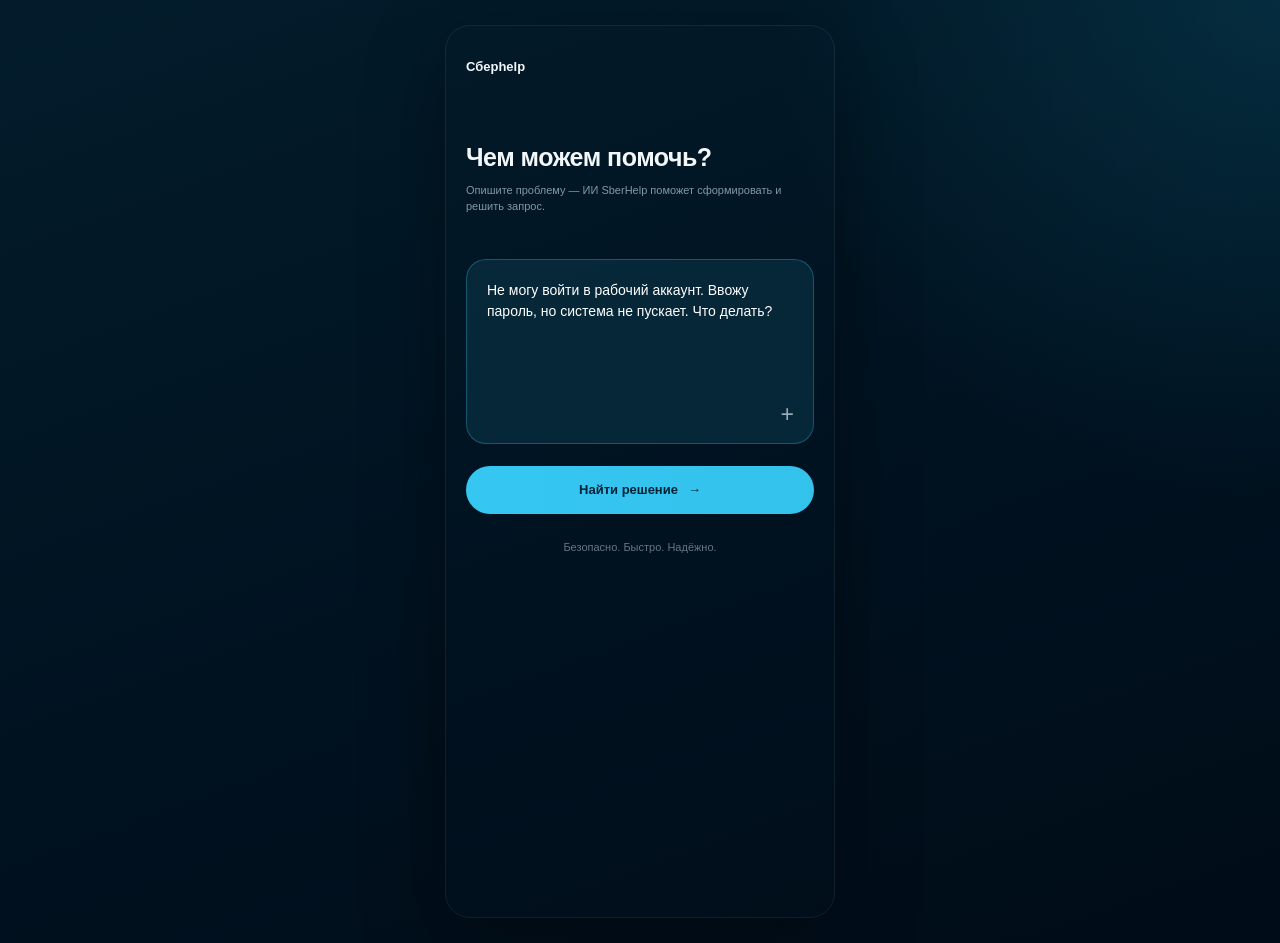
<file: frontend/index.html>
<!DOCTYPE html>
<html lang="ru">

<head>

    <meta charset="UTF-8">

    <meta
        name="viewport"
        content="width=device-width, initial-scale=1.0"
    >

    <title>SberHelp</title>

    <link
        rel="stylesheet"
        href="css/style.css"
    >

</head>

<body>

    <div class="app">

        <header class="header">

            <div class="brand">

                <span class="brand-name">
                  Сберhelp
                 </span>

            </div>

        </header>

        <main
            id="screen"
            class="screen"
        ></main>

    </div>


    <script src="js/chat.js"></script>

</body>

</html>
</file>
<file: frontend/css/style.css>
/* =====================================================
   ОСНОВНЫЕ НАСТРОЙКИ
===================================================== */

* {
    box-sizing: border-box;
}


:root {

    --bg-main: #00111f;

    --bg-secondary: #062334;

    --bg-card: #092b3c;

    --border: rgba(
        75,
        201,
        241,
        0.23
    );

    --text-main: #f2f7fa;

    --text-muted: #8398a6;

    --cyan: #34c7f3;

    --cyan-dark: #1596b7;

    --green: #24d189;

    --green-dark: #18aa71;

    --error: #ff6473;
}


html,
body {

    margin: 0;

    min-height: 100%;

    background:
        radial-gradient(
            circle at 100% 0%,
            rgba(20, 150, 183, 0.18),
            transparent 32%
        ),
        linear-gradient(
            160deg,
            #031c2b 0%,
            #00111f 60%,
            #000d18 100%
        );

    color: var(--text-main);

    font-family:
        Inter,
        Arial,
        Helvetica,
        sans-serif;
}


body {

    min-height: 100vh;
}


/* =====================================================
   ПРИЛОЖЕНИЕ
===================================================== */

.app {

    width: 100%;

    max-width: 390px;

    min-height: 100vh;

    margin: 0 auto;

    padding: 18px 20px 28px;
}


/* =====================================================
   HEADER
===================================================== */

.header {

    display: flex;

    justify-content: space-between;

    align-items: center;

    height: 45px;
}


.brand {

    display: flex;

    align-items: center;

    gap: 7px;
}


.brand-logo {

    width: 20px;

    height: 20px;

    object-fit: contain;
}


.brand-dot {

    display: flex;

    align-items: center;

    justify-content: center;

    width: 15px;

    height: 15px;

    color: white;

    font-size: 10px;
}


.brand-name {

    font-size: 13px;

    font-weight: 600;
}


.profile-button {

    display: flex;

    align-items: center;

    justify-content: center;

    width: 31px;

    height: 31px;

    border:

        1px solid
        rgba(255,255,255,0.13);

    border-radius: 50%;

    background:
        rgba(255,255,255,0.035);

    color: white;

    cursor: pointer;
}


/* =====================================================
   СТРАНИЦА
===================================================== */

.screen {

    width: 100%;
}


.page {

    min-height:
        calc(100vh - 100px);
}


.page-content {

    padding-top: 55px;
}


.page-title {

    max-width: 330px;

    margin: 0;

    color: var(--text-main);

    font-size: 25px;

    line-height: 1.08;

    font-weight: 750;

    letter-spacing: -0.5px;
}


.page-description {

    max-width: 330px;

    margin-top: 12px;

    color: var(--text-muted);

    font-size: 11px;

    line-height: 1.45;
}

/* =====================================================
   START
===================================================== */

.input-card {

    position: relative;

    margin-top: 44px;
}


.large-textarea {

    display: block;

    width: 100%;

    height: 185px;

    resize: none;

    padding:
        20px
        20px
        42px;

    color: white;

    background:
        rgba(8, 45, 62, 0.82);

    border:

        1px solid
        rgba(61, 196, 235, 0.30);

    border-radius: 20px;

    outline: none;

    font-family: inherit;

    font-size: 14px;

    line-height: 1.5;

    transition: 0.2s;
}


.large-textarea::placeholder {

    color: #77909d;
}


.large-textarea:focus {

    border-color: var(--cyan);

    box-shadow:

        0 0 0 3px
        rgba(52,199,243,0.07);
}


.input-plus {

    position: absolute;

    right: 20px;

    bottom: 16px;

    color: #96acb8;

    font-size: 23px;
}


/* =====================================================
   КНОПКИ
===================================================== */

button {

    font-family: inherit;
}


.main-button {

    display: flex;

    justify-content: center;

    align-items: center;

    gap: 10px;

    width: 100%;

    min-height: 48px;

    margin-top: 22px;

    padding:
        0
        18px;

    border: none;

    border-radius: 24px;

    background:

        linear-gradient(
            90deg,
            #35c6f2,
            #33c2eb
        );

    color: #002336;

    font-size: 13px;

    font-weight: 700;

    cursor: pointer;

    transition:
        transform 0.15s,
        filter 0.15s;
}


.main-button:hover {

    filter: brightness(1.07);

    transform:
        translateY(-1px);
}


.green-button {

    min-height: 43px;

    padding:
        0
        20px;

    border: none;

    border-radius: 22px;

    background:

        linear-gradient(
            90deg,
            #16ba78,
            #25d18b
        );

    color: #002519;

    font-weight: 700;

    font-size: 12px;

    cursor: pointer;
}


.outline-button {

    min-height: 43px;

    padding:
        0
        17px;

    border:

        1px solid
        rgba(66, 199, 235, 0.35);

    border-radius: 22px;

    background:
        rgba(7,42,57,0.7);

    color: #d6e5eb;

    font-size: 12px;

    cursor: pointer;
}


.text-button {

    padding: 0;

    border: none;

    background: none;

    color: #7e9aa8;

    cursor: pointer;

    font-size: 12px;
}


.bottom-note {

    margin-top: 27px;

    color: #617783;

    font-size: 11px;

    text-align: center;
}


/* =====================================================
   ANALYSIS
===================================================== */

.ai-orb-wrapper {

    display: flex;

    justify-content: center;

    align-items: center;

    height: 230px;
}


.ai-orb {

    position: relative;

    display: flex;

    align-items: center;

    justify-content: center;

    width: 105px;

    height: 105px;

    border-radius: 50%;

    background:

        radial-gradient(
            circle,
            rgba(51, 218, 160, 0.45),
            rgba(48, 193, 239, 0.30) 32%,
            rgba(16, 106, 157, 0.15) 54%,
            transparent 70%
        );

    box-shadow:

        0 0 35px
        rgba(46,193,237,0.37);

    animation:
        orbPulse
        1.8s
        infinite ease-in-out;
}


.ai-orb-core {

    width: 22px;

    height: 22px;

    border-radius: 50%;

    background: #38e1aa;

    filter: blur(5px);

    box-shadow:

        0 0 28px
        #35cef1;
}


@keyframes orbPulse {

    0%,
    100% {

        transform:
            scale(0.94);

        opacity: 0.8;
    }

    50% {

        transform:
            scale(1.08);

        opacity: 1;
    }
}


.analysis-card {

    margin-top: 5px;

    padding:
        24px;

    background:
        rgba(7, 42, 57, 0.85);

    border:

        1px solid
        rgba(65, 194, 230, 0.25);

    border-radius: 20px;
}


.analysis-row {

    display: flex;

    align-items: center;

    gap: 10px;

    min-height: 30px;

    color: #c7dae2;

    font-size: 12px;
}


.check {

    color: #31d495;

    font-weight: bold;
}


.muted-analysis {

    color: #748c98;
}


.loader-dot {

    display: inline-block;

    width: 6px;

    height: 6px;

    border-radius: 50%;

    background: var(--cyan);

    animation:
        blink
        1s
        infinite;
}


@keyframes blink {

    50% {

        opacity: 0.25;
    }
}


/* =====================================================
   QUESTIONS
===================================================== */

.question-page {

    padding-top: 42px;
}


.question-counter {

    display: inline-flex;

    align-items: center;

    min-height: 27px;

    margin-bottom: 18px;

    padding:
        0
        12px;

    border-radius: 14px;

    background:
        rgba(47, 197, 240, 0.10);

    border:

        1px solid
        rgba(47, 197, 240, 0.20);

    color: #52cff3;

    font-size: 11px;

    font-weight: 700;
}


/* ПЛАШКА С ВОПРОСОМ */

.question-card {

    margin-top: 34px;

    padding: 18px;

    min-height: 75px;

    display: flex;

    align-items: center;

    background: #092b3c;

    border: 1px solid rgba(52, 199, 243, 0.25);

    border-radius: 16px;
}


.question-label {

    margin-bottom: 9px;

    color: #46c9ef;

    font-size: 10px;

    font-weight: 700;

    text-transform: uppercase;

    letter-spacing: 0.6px;
}


.question-text {

    color: #e8f3f7;

    font-size: 13px;

    font-weight: 600;

    line-height: 1.35;
}


/* ПОЛЕ ОТВЕТА */

.question-textarea {

    display: block;

    width: 100%;

    height: 105px;

    margin-top: 16px;

    resize: none;

    padding: 17px;

    background: #092b3c;

    color: white;

    border: 1px solid rgba(52, 199, 243, 0.25);

    border-radius: 16px;

    outline: none;

    font-family: inherit;

    font-size: 13px;

    line-height: 1.5;
}


.question-textarea::placeholder {

    color: #708895;
}


.question-textarea:focus {

    border-color: var(--cyan);

    box-shadow:

        0 0 0 3px
        rgba(52,199,243,0.06);
}


.question-button {

    margin-top: 180px;

    background: linear-gradient(
        90deg,
        #159bb4,
        #18c27f
    );

    color: white;

    font-size: 12px;
}


/* =====================================================
   INPUT ERROR
===================================================== */

.input-error {

    border-color:
        var(--error) !important;

    box-shadow:

        0 0 0 3px
        rgba(255,100,115,0.08) !important;
}


/* =====================================================
   CONFIRM
===================================================== */

.problem-summary-card {

    margin-top: 34px;

    padding: 18px;

    background: #092b3c;

    border: 1px solid rgba(52, 199, 243, 0.25);

    border-radius: 16px;
}


.summary-label {

    margin-bottom: 16px;

    color: #40c7ed;

    font-size: 10px;

    font-weight: 700;

    text-transform: uppercase;

    letter-spacing: 0.5px;
}


.summary-text {

    color: #e0edf2;

    font-size: 14px;

    font-weight: 600;

    line-height: 1.5;
}


.problem-summary-card
.text-button {

    margin-top: 19px;
}


.confirm-buttons {

    display: grid;

    grid-template-columns: 1fr 1fr;

    gap: 10px;

    margin-top: 70px;
}

/* =====================================================
   SOLUTION
===================================================== */

.solution-list {

    margin-top: 39px;
}


.solution-item {

    display: flex;

    align-items: flex-start;

    gap: 15px;

    margin-bottom: 27px;
}


.solution-number {

    flex-shrink: 0;

    display: flex;

    align-items: center;

    justify-content: center;

    width: 31px;

    height: 31px;

    border-radius: 50%;

    background: #35c6f2;

    color: #00283a;

    font-size: 12px;

    font-weight: 800;
}


.solution-text {

    padding-top: 6px;

    color: #c5d7de;

    font-size: 13px;

    line-height: 1.45;
}


.help-question {

    margin-top: 42px;

    color: #d9e7ec;

    font-size: 12px;

    font-weight: 600;
}


.answer-buttons {

    display: flex;

    flex-wrap: wrap;

    gap: 10px;

    margin-top: 15px;
}


/* =====================================================
   SUCCESS
===================================================== */

.success-page {

    text-align: left;
}


.success-icon-wrapper {

    display: flex;

    justify-content: center;

    margin:
        90px
        0
        105px;
}


.success-icon {

    display: flex;

    align-items: center;

    justify-content: center;

    width: 90px;

    height: 90px;

    border-radius: 50%;

    background: radial-gradient(
        circle,
        rgba(48, 220, 160, 0.50),
        rgba(41, 187, 226, 0.28) 45%,
        transparent 70%
    );

    color: #dffdf1;

    font-size: 39px;

    font-weight: bold;

    box-shadow:
        0 0 40px
        rgba(46, 190, 235, 0.35);
}

.home-link {

    display: block;

    margin:
        18px
        auto
        0;
}


/* =====================================================
   SUPPORT
===================================================== */

.support-plane {

    margin: 65px 0 60px;

    color: #31c6ef;

    font-size: 58px;

    text-align: center;

    transform: rotate(-8deg);

    text-shadow:
        0 0 20px
        rgba(49, 198, 239, 0.25);
}


.support-card {

    padding: 20px;

    background:
        rgba(7, 42, 57, 0.86);

    border:

        1px solid
        rgba(59, 195, 233, 0.24);

    border-radius: 17px;
}


.support-title {

    margin-bottom: 14px;

    color: #43c9ef;

    font-size: 11px;

    font-weight: 700;
}


.support-row {

    margin-top: 11px;

    color: #b5c9d1;

    font-size: 12px;
}


/* =====================================================
   ANIMATION
===================================================== */

.fade-in {

    animation:

        fadeIn
        0.28s
        ease;
}


.analysis-circle {

    width: 10px;

    height: 10px;

    border: 1px solid #6f8995;

    border-radius: 50%;

    flex-shrink: 0;
}

@keyframes fadeIn {

    from {

        opacity: 0;

        transform:
            translateY(5px);
    }

    to {

        opacity: 1;

        transform:
            translateY(0);
    }
}


/* =====================================================
   DESKTOP
===================================================== */

@media (
    min-width: 700px
) {

    body {

        display: flex;

        justify-content: center;
    }


    .app {

        margin-top: 25px;

        margin-bottom: 25px;

        min-height:
            calc(100vh - 50px);

        border:

            1px solid
            rgba(255,255,255,0.07);

        border-radius: 25px;

        box-shadow:

            0 30px 80px
            rgba(0,0,0,0.35);
    }
}


/* =====================================================
   SMALL PHONES
===================================================== */

@media (
    max-width: 400px
) {

    .app {

        padding:
            18px
            18px
            28px;
    }


    .page-title {

        font-size: 26px;
    }


    .question-button {

        margin-top: 70px;
    }


    .confirm-buttons {

        grid-template-columns:
            1fr;

        margin-top: 55px;
    }
}
</file>
